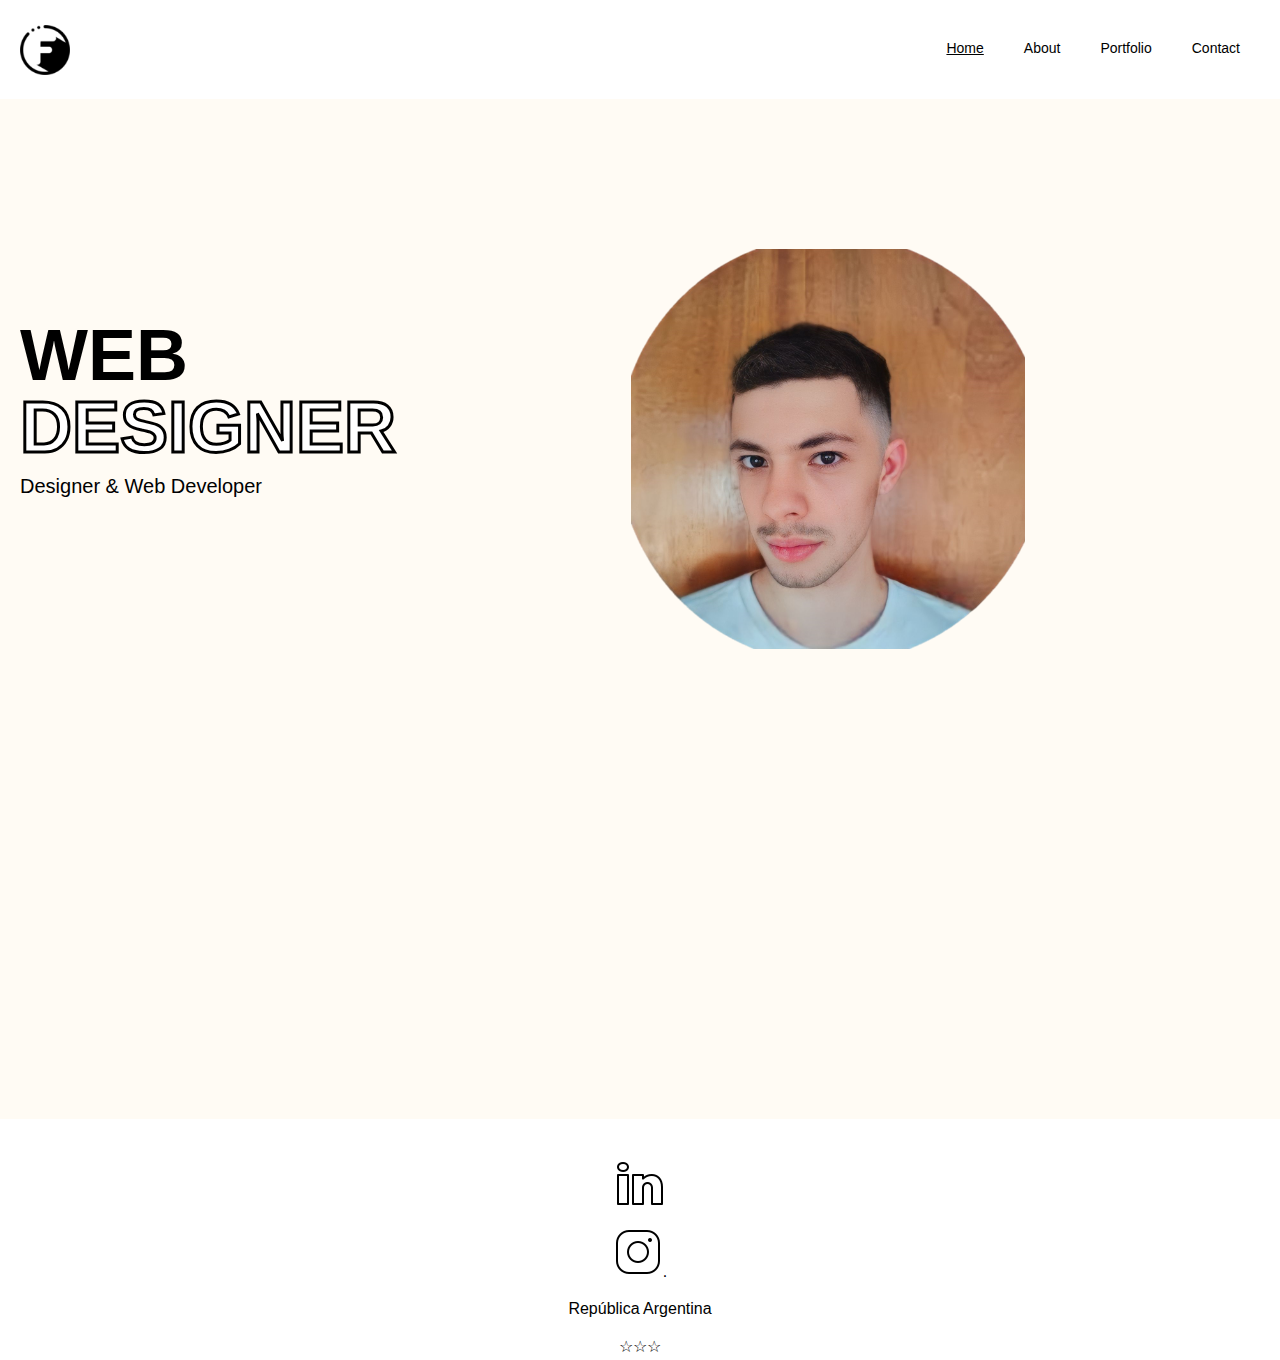
<file: index.html>
<!DOCTYPE html>
<html lang="en">
<head>
    <meta charset="UTF-8">
    <meta http-equiv="X-UA-Compatible" content="IE=edge">
    <meta name="viewport" content="width=device-width, initial-scale=1.0">
    <link rel="stylesheet" href="./style/estilos.css">
    <link rel="stylesheet" media="screen and (max-width:768px)" href="./style/mobile.css">
    <link rel="icon" href="./img/icono.portfolio.png">
    <title>Portfolio Aringoli</title>
</head>
<body>

    <header id="mainheader">
        <nav id="navbar" class="nav-home">
            <div class="container">
                <a href="index.html" class="logo"><img src="./img/letra-f.png" alt="Letra f logo"></a>
                <ul>
                    <li><a class="current" href="index.html">Home</a></li>
                    <li><a href="sobremi.html">About</a></li>
                    <li><a href="portafolio.html">Portfolio</a></li>
                    <li><a href="contacto.html">Contact</a></li>
                </ul>
            </div>
        </nav>
        <div id="showcase">
            <div class="container">
                <div class="showcase-row">
                    <div class="showcase-row-title">
                        <h1 class="display-1">Web
                        <br>
                        <span class="title-outline">Designer</span></h1>
                        <p class="large">Designer & Web Developer</p>
                    </div>
                    <div class="showcase-row-image">
                        <img src="./img/yo.jpg" alt="Mí foto">
                    </div>
                </div>
            </div>
        </div>
    </header>

    <footer id="mainfooter" class="footer-home">
        <p><a href="https://www.linkedin.com/in/fabio-aringoli-50a477254/" target="_blank"><img src="./img/icono-linkedin.png" alt="Linkedin"></a></p>
        <p><a href="https://www.instagram.com/chinoaringoli/" target="_blank"><img src="./img/icono-instagram.png" alt="Instagram"></a>.</p>
        <p>República Argentina</p>
        <p>☆☆☆</p>
    </footer>
</body>
</html>
</file>
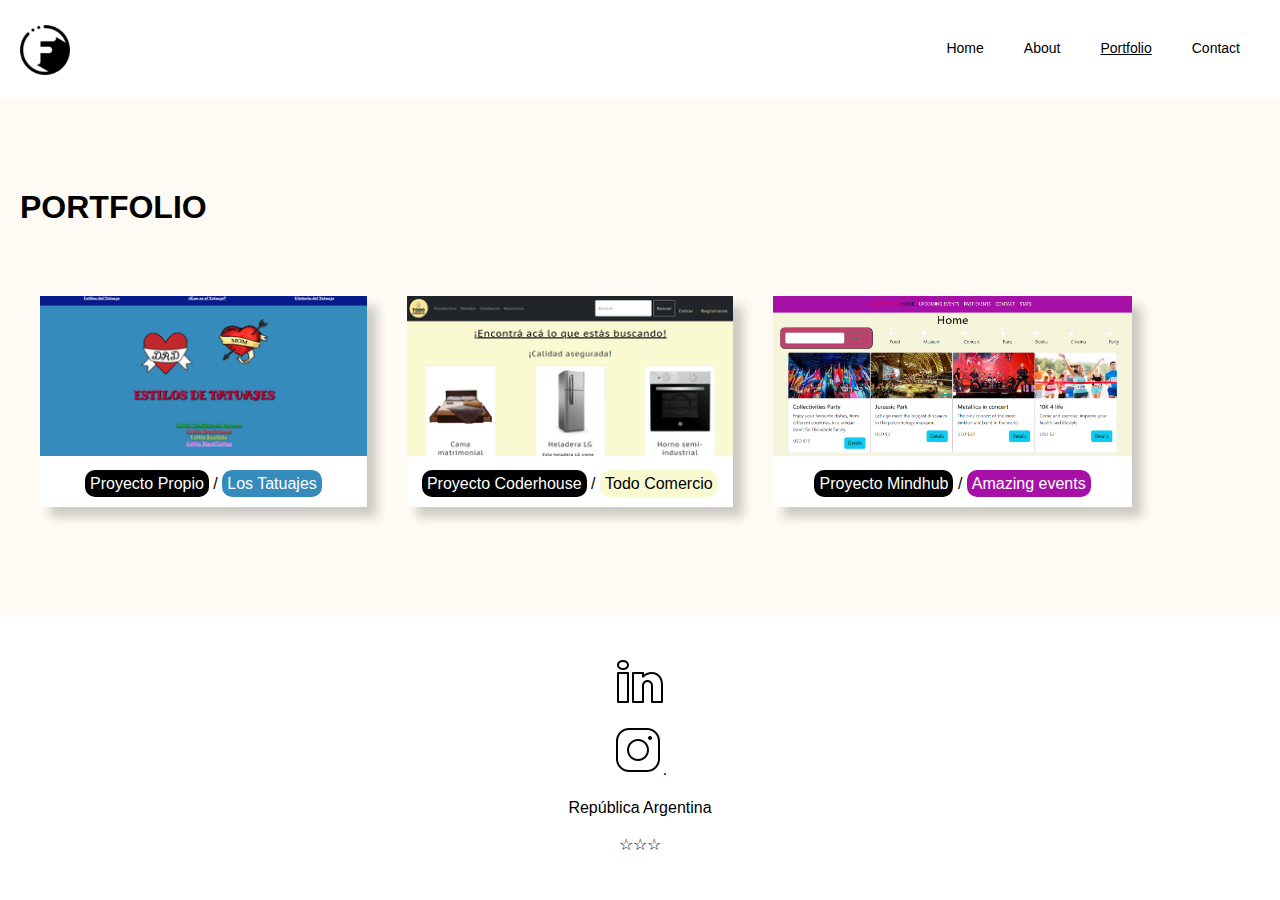
<file: portafolio.html>
<!DOCTYPE html>
<html lang="en">
<head>
    <meta charset="UTF-8">
    <meta http-equiv="X-UA-Compatible" content="IE=edge">
    <meta name="viewport" content="width=device-width, initial-scale=1.0">
    <link rel="stylesheet" href="./style/estilos.css">
    <link rel="stylesheet" media="screen and (max-width:768px)" href="./style/mobile.css">
    <link rel="icon" href="./img/icono.portfolio.png">
    <title>Portfolio</title>
</head>
<body>

    <header id="mainheader">
        <nav id="navbar" class="nav-home">
            <div class="container">
                <a href="index.html" class="logo"><img src="./img/letra-f.png" alt="Letra f logo"></a>
                <ul>
                    <li><a href="index.html">Home</a></li>
                    <li><a href="sobremi.html">About</a></li>
                    <li><a class="current" href="portafolio.html">Portfolio</a></li>
                    <li><a href="contacto.html">Contact</a></li>
                </ul>
            </div>
        </nav>
    </header>
    <div id="portafolio">
        <div class="container">
            <h2>Portfolio</h2>
            <div class="portafolio-row">
                <div class="portafolio-row-box">
                    <a href="https://lostatuajes.netlify.app/" target="_blank"><img src="./img/Primer-proyecto.png"></a> 
                    <p><span class="proyecto-span">Proyecto Propio</span> / <span class="span-tatuajes">Los Tatuajes</span></p>
                </div>
                <div class="portafolio-row-box">
                    <a href="https://todocomercio.netlify.app/" target="_blank"><img src="./img/Segundo-proyecto.png"></a> 
                    <p><span class="proyecto-span">Proyecto Coderhouse</span> / <span class="comercio-span">Todo Comercio</span></p>
                </div>
                <div class="portafolio-row-box">
                    <a href="https://amazing-events-aringoli.netlify.app//" target="_blank"><img src="./img/amazing.png"></a> 
                    <p><span class="proyecto-span">Proyecto Mindhub</span> / <span class="amazing-span">Amazing events</span></p>
                </div>
            </div>
        </div>
    </div>
    <footer id="mainfooter" class="footer-home">
        <p><a href="https://www.linkedin.com/in/fabio-aringoli-50a477254/" target="_blank"><img src="./img/icono-linkedin.png" alt="Linkedin"></a></p>
        <p><a href="https://www.instagram.com/chinoaringoli/" target="_blank"><img src="./img/icono-instagram.png" alt="Instagram"></a>.</p>
        <p>República Argentina</p>
        <p>☆☆☆</p>
    </footer>
</body>
</html>
</file>
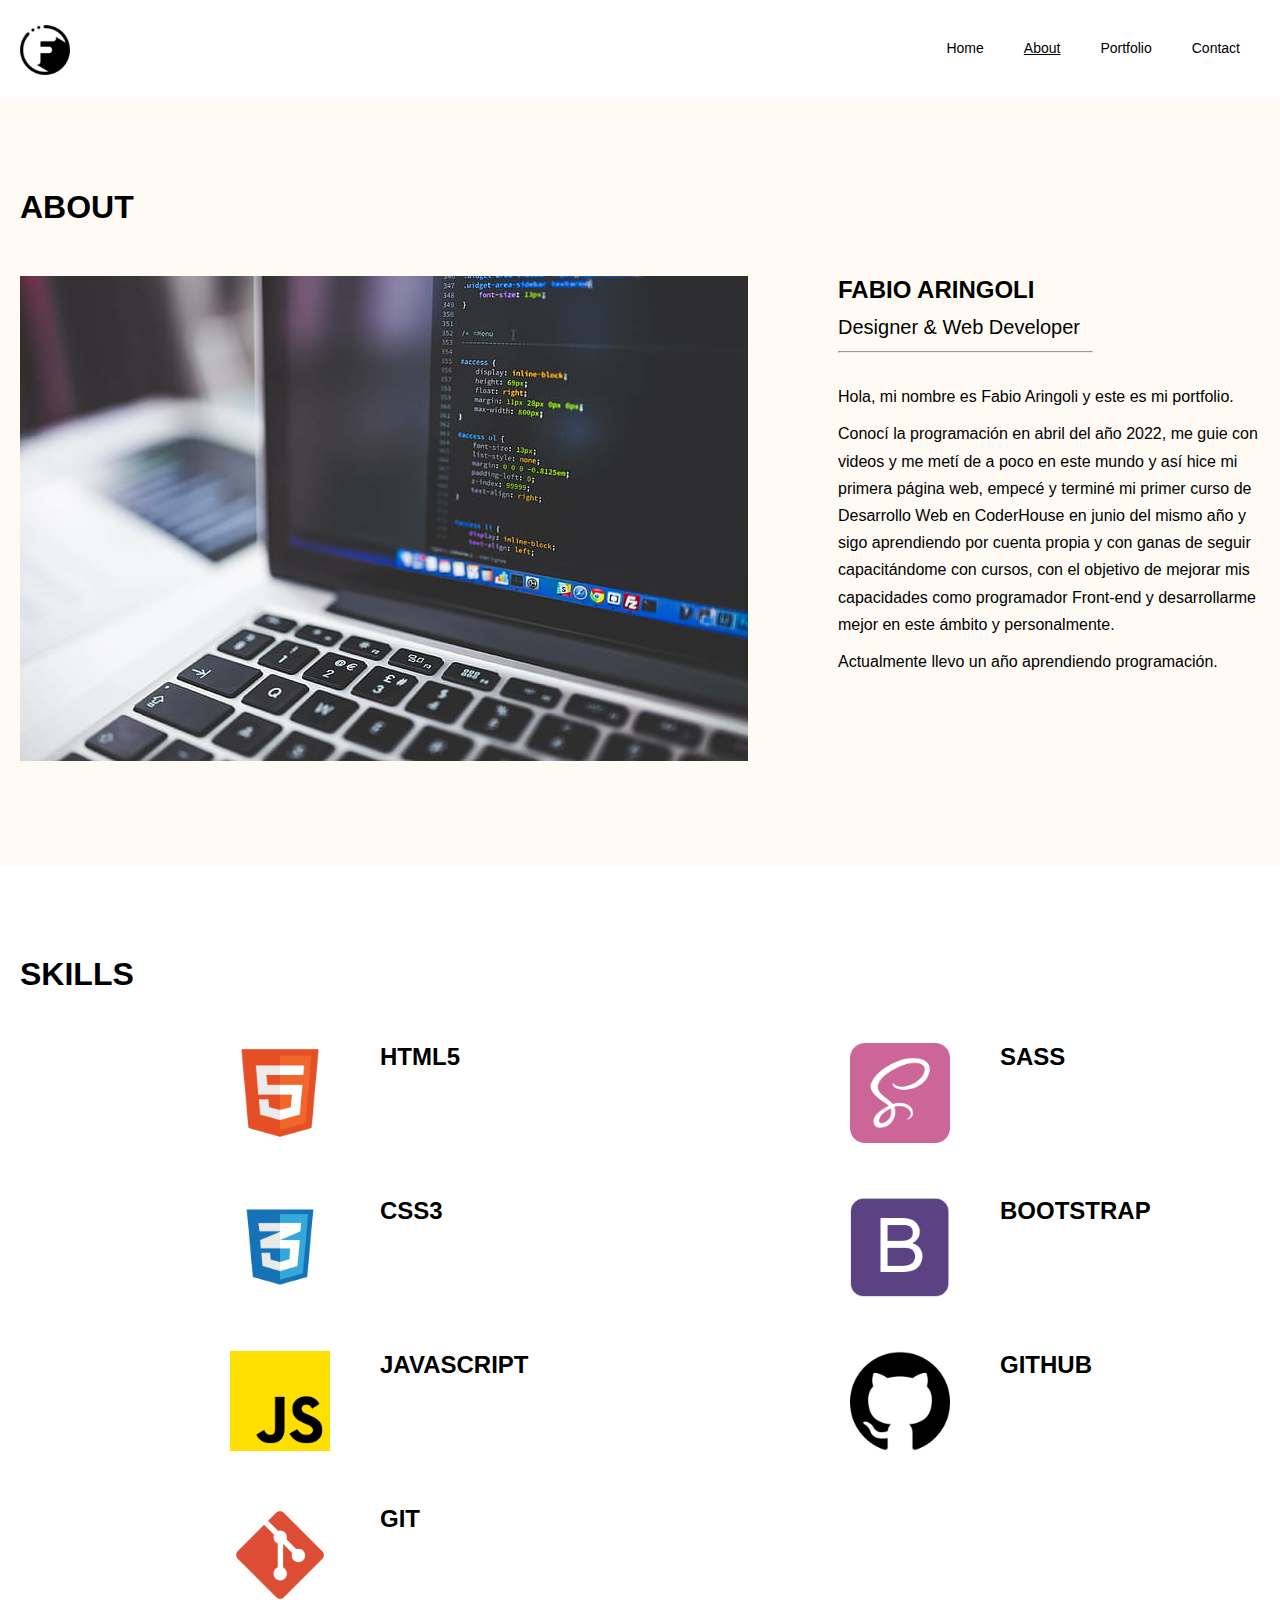
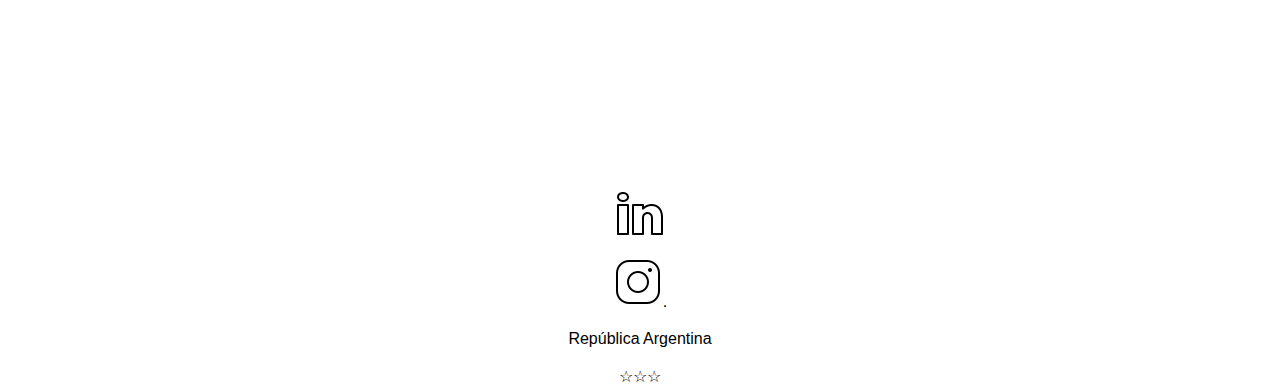
<file: sobremi.html>
<!DOCTYPE html>
<html lang="en">
<head>
    <meta charset="UTF-8">
    <meta http-equiv="X-UA-Compatible" content="IE=edge">
    <meta name="viewport" content="width=device-width, initial-scale=1.0">
    <link rel="stylesheet" href="./style/estilos.css">
    <link rel="stylesheet" media="screen and (max-width:768px)" href="./style/mobile.css">
    <link rel="icon" href="./img/icono.portfolio.png">
    <title>About</title>
</head>
<body>

    <header id="mainheader">
        <nav id="navbar" class="nav-home">
            <div class="container">
                <a href="index.html" class="logo"><img src="./img/letra-f.png" alt="Letra f logo"></a>
                <ul>
                    <li><a href="index.html">Home</a></li>
                    <li><a class="current" href="sobremi.html">About</a></li>
                    <li><a href="portafolio.html">Portfolio</a></li>
                    <li><a href="contacto.html">Contact</a></li>
                </ul>
            </div>
        </nav>
    </header>
    <div id="sobre-mi">
        <div class="container">
            <h2>About</h2>
            <div class="sobre-mi-row">
                <div class="sobre-mi-row-image">
                    <img src="./img/desarrollo.jpg">
                </div>
                <div class="sobre-mi-row-text">
                    <h4>Fabio Aringoli</h4>
                    <p class="large">Designer & Web Developer</p>
                    <hr>
                    <p>Hola, mi nombre es Fabio Aringoli y este es mi portfolio.</p>
                    <p>Conocí la programación en abril del año 2022, me guie con videos y me metí de a poco en este mundo y así hice mi primera página web, empecé y terminé mi primer curso de Desarrollo Web en CoderHouse en junio del mismo año y sigo aprendiendo por cuenta propia y con ganas de seguir capacitándome con cursos, con el objetivo de mejorar mis capacidades como programador Front-end y desarrollarme mejor en este ámbito y personalmente.</p>
                    <p>Actualmente llevo un año aprendiendo programación.</p>
                </div>
            </div>
        </div>
    </div>
    <div id="habilidades">
        <div class="container">
            <h2>Skills</h2>
            <div class="habilidades-row">
                <div class="habilidades-row-left">
                    <div class="habilidades-row-left-image">
                        <img src="img/file_type_html_icon_130541.png">
                    </div>
                    <div class="habilidades-row-left-text">
                        <h4>Html5</h4>
                    </div>
                </div>
                <div class="habilidades-row-right">
                    <div class="habilidades-row-right-image">
                        <img src="img/sass_icon_130835.png">
                    </div>
                    <div class="habilidades-row-right-text">
                        <h4>Sass</h4>
                    </div>
                </div>
            </div>
            <div class="habilidades-row">
                <div class="habilidades-row-left">
                    <div class="habilidades-row-left-image">
                        <img src="img/CSS3_icon-icons.com_67069.png">
                    </div>
                    <div class="habilidades-row-left-text">
                        <h4>Css3</h4>
                    </div>
                </div>
                <div class="habilidades-row-right">
                    <div class="habilidades-row-right-image">
                        <img src="img/bootstrap_plain_logo_icon_146619.png">
                    </div>
                    <div class="habilidades-row-right-text">
                        <h4>Bootstrap</h4>
                    </div>
                </div>
            </div>
            <div class="habilidades-row">
                <div class="habilidades-row-left">
                    <div class="habilidades-row-left-image">
                        <img src="/img/js.png">
                    </div>
                    <div class="habilidades-row-left-text">
                        <h4>Javascript</h4>
                    </div>
                </div>
                <div class="habilidades-row-right">
                    <div class="habilidades-row-right-image">
                        <img src="img/github-logo_icon-icons.com_73546.png">
                    </div>
                    <div class="habilidades-row-right-text">
                        <h4>Github</h4>
                    </div>
                </div>
            </div>
            <div class="habilidades-row">
                <div class="habilidades-row-right">
                    <div class="habilidades-row-right-image">
                        <img src="img/file_type_git_icon_130581.png">
                    </div>
                    <div class="habilidades-row-right-text">
                        <h4>Git</h4>
                    </div>
                </div>
            </div>
        </div>
    </div>
    <footer id="mainfooter" class="footer-home">
        <p><a href="https://www.linkedin.com/in/fabio-aringoli-50a477254/" target="_blank"><img src="./img/icono-linkedin.png" alt="Linkedin"></a></p>
        <p><a href="https://www.instagram.com/chinoaringoli/" target="_blank"><img src="./img/icono-instagram.png" alt="Instagram"></a>.</p>
        <p>República Argentina</p>
        <p>☆☆☆</p>
    </footer>
</body>
</html>
</file>
<file: style/estilos.css>
@import url("https://fonts.googleapis.com/css2?family=Kanit&display=swap");
h1 {
  font-size: 2.5rem;
}

h2 {
  font-size: 2rem;
}

h3 {
  font-size: 1.75rem;
}

h4 {
  font-size: 1.5rem;
}

h5 {
  font-size: 1.25rem;
}

h6 {
  font-size: 1rem;
}

h1,
h2,
h3,
h4 {
  text-transform: uppercase;
  font-weight: 800;
}

.container {
  margin: auto;
  max-width: 1300px;
  overflow: auto;
  padding: 0 20px;
}

.large {
  font-size: 1.25rem;
}

.display-1 {
  font-size: 4.5rem;
}

.btn {
  display: inline-block;
  font-size: 15px;
  padding: 12px 23px;
  font-weight: bold;
  letter-spacing: 1px;
  border-radius: 4px;
}

#button {
  background: lightgrey;
  border: none;
  color: #000;
}

#button:hover {
  background: #000;
  border: 1px solid #fff;
  color: #fffbf4;
}

form label {
  display: inline-block;
  margin-bottom: 6px;
  font-weight: 300;
}

form .grupo-formulario {
  margin-bottom: 16px;
}

form .control-formulario {
  display: block;
  width: 100%;
  padding: 7px 12px;
  line-height: 1.5;
  background: #fffbf4;
  border-radius: 4px;
}

.navbar-home {
  height: 10vh;
}

#navbar {
  overflow: auto;
  padding-top: 20px;
  padding-bottom: 20px;
}

#navbar a {
  color: #000;
}

#navbar .logo {
  float: left;
  padding-top: 5px;
}

#navbar .logo img {
  height: 50px;
}

#navbar ul {
  float: right;
  font-size: 14px;
  list-style: none;
}

#navbar ul li {
  float: left;
}

#navbar ul li a {
  display: block;
  padding: 20px;
  text-align: center;
  text-decoration: none;
}

#navbar ul li a:hover,
#navbar ul li .current {
  text-decoration: underline;
}

#showcase {
  height: 80vh;
  background: #fffbf4;
  padding: 150px 0;
}

#showcase h1 {
  line-height: 1em;
}

#showcase .title-outline {
  color: #fff;
  -webkit-text-stroke: 3px #000;
}

.showcase-row {
  display: flex;
}

.showcase-row-title {
  padding-top: 70px;
}

.showcase-row-image {
  display: block;
  margin: 0 auto;
}

.showcase-row-image img {
  height: 400px;
}

#sobre-mi {
  background: #fffbf4;
  padding: 90px 0;
}

#sobre-mi h2 {
  padding-bottom: 50px;
}

.sobre-mi-row {
  display: flex;
}

.sobre-mi-row-image {
  height: 500px;
  padding-right: 90px;
}

#sobre-mi hr {
  width: 60%;
  margin-bottom: 30px;
}

#habilidades {
  padding: 90px 0;
}

#habilidades h2 {
  padding-bottom: 50px;
}

.habilidades-row {
  display: flex;
  padding-bottom: 50px;
}

.habilidades-row-left,
.habilidades-row-right {
  width: 50%;
  display: flex;
}

.habilidades-row-left-image,
.habilidades-row-right-image {
  width: 50%;
  text-align: right;
  padding-right: 50px;
}

.habilidades-row-left-image img,
.habilidades-row-right-image img {
  height: 100px;
}

#portafolio {
  padding: 90px 0;
  background: #fffbf4;
}

#portafolio h2 {
  padding-bottom: 50px;
}

.portafolio-row {
  display: flex;
}

.portafolio-row-box {
  margin: 20px;
  background: #fff;
  box-shadow: 10px 10px 10px rgba(0, 0, 0, 0.2);
}

.portafolio-row-box p {
  text-align: center;
}

.portafolio-row-box img {
    width: 100%;
    height: 10rem;
    object-fit: contain;
}

* {
  padding: 0;
  margin: 0;
}

html,
body {
  font-family: "Konit", sans-serif;
}

p {
  font-size: 1rem;
  margin: 10px 0;
  line-height: 1.7rem;
}

/* Clases utilitarias */
/* Navbar */
/*Showcase*/
/* sobre mi */
/* Habilidades */
/* Portafolio*/
/*Span's*/
.proyecto-span {
  padding: 5px;
  border-radius: 10px;
  color: white;
  background: #000;
}

.comercio-span {
  padding: 5px;
  border-radius: 10px;
  background: lightgoldenrodyellow;
}

.amazing-span {
  padding: 5px;
  border-radius: 10px;
  color:#fff;
  background: rgb(167, 16, 167);
}
.span-proyecto {
  padding: 5px;
  border: 1px solid #000;
  border-radius: 10px;
}

.span-tatuajes {
  padding: 5px;
  border-radius: 10px;
  color: white;
  background: #358BBC;
}

/* Contacto */
#contacto {
  padding: 90px 0;
  background: #fffbf4;
  overflow-x: hidden;
}

#contacto h2 {
  padding-bottom: 50px;
}

.formulario-contacto {
  background: #fff;
  width: 50%;
  margin: 20px auto;
  padding: 70px 50px;
  border-radius: 20px;
  box-shadow: 10px 10px 10px rgba(0, 0, 0, 0.2);
}

.formulario-contacto h5 {
  text-align: center;
  padding-bottom: 40px;
  font-weight: 900;
}

/* footer */
.footer-home {
  height: 10vh;
}

#mainfooter {
  text-align: center;
  padding: 30px;
}

footer p a img {
  transition: linear 0.7s;
}

footer p a img:hover {
  transform: scale(1.1);
}/*# sourceMappingURL=estilos.css.map */
</file>
<file: style/mobile.css>
@import url('https://fonts.googleapis.com/css2?family=Kanit&display=swap');
/* Clases utilitarias */
.display-1{
    font-size: 2rem;
}


/* Navbar */
.navbar-home{
    height: 10%;
}

/* ShowCase */
#showcase{
    height: 100%;
    padding: 50px 0 20px 0;
}

.showcase-row{
flex-wrap: wrap;
}

.showcase-row-title{
    width: 100%;
    padding-top: 0;
    padding-bottom: 20px;
    text-align: center;
}

/* sobre mi */
#sobre-mi{
    padding: 50px 0;
    text-align: center;
}

#sobre-mi h2{
    padding-bottom: 30px;
}

.sobre-mi-row{
    flex-wrap: wrap;
}

.sobre-mi-row-image{
    height: 500px;
    padding-right: 90px;
}

.sobre-mi-row-image img{
    height: auto;
    width: 100%;
    padding-right: 10px;
    padding-bottom: 30px;
}

#sobre-mi hr{
    width: 100%;
    margin-bottom: 30px;
}

/* Habilidades */
#habilidades{
    padding: 50px 0;
    text-align: center;
}

#habilidades h2{
    padding-bottom: 30px;
}

.habilidades-row-left-image,
.habilidades-row-right-image{
    width: 50%;
    text-align: right;
    padding-right: 20px;
}

.habilidades-row-left-image img,
.habilidades-row-right-image img{
    height: 60px;
}

.habilidades-row-left-text h4,
.habilidades-row-right-text h4{
    font-size: 16px;
}

.habilidades-row-left-text p,
.habilidades-row-right-text p{
    text-align: left;
}

/* Portafolio*/

#portafolio{
    padding: 50px 0;
    text-align: center;
}

#portafolio h2{
    padding-bottom: 30px;
}

.portafolio-row{
    flex-wrap: wrap;
}

/* Contacto */
#contacto{
    padding: 50px 0;
    text-align: center;
}

#contacto h2{
    padding-bottom: 30px;
}

.formulario-contacto{
    width: 50%;
}

/* footer */
.footer-home{
    height: 10%;
}
</file>
